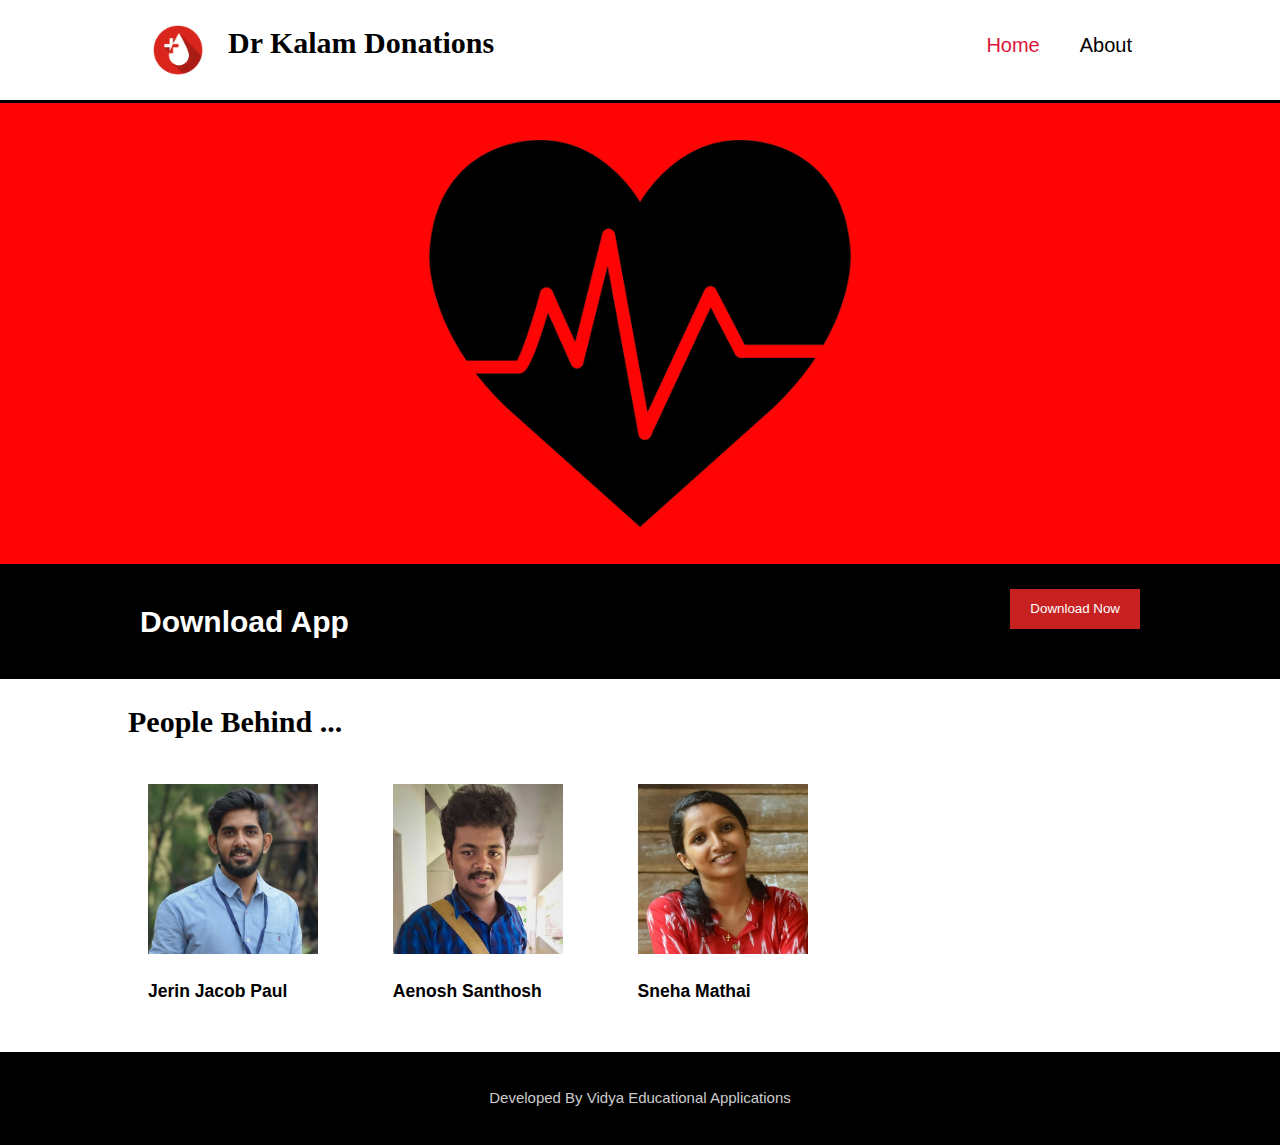
<file: index.html>
<!DOCTYPE html>
<html lang="en">
<head>
    <meta charset="UTF-8">
    <meta name="viewport" content="width=device-width, initial-scale=1.0">
    <meta http-equiv="X-UA-Compatible" content="ie=edge">
    <link rel="icon" type="image/ico" href="./img/Logotitle.ico" />
    <title>Dr Kalam Donations | Home</title>
    <link rel="stylesheet" href="./css/style.css">
</head>
<body>
    <header>
        <div class="container">
            <div id="branding">
                <img src="./img/Logo.png">
                <h1>Dr Kalam Donations</h1>
            </div>
            <nav>
                <ul>
                    <li class="current"><a href="index.html">Home</a></li>
                    <li><a href="about.html">About</a></li>
                </ul>
            </nav>
        </div>
    </header>
    <section id="showcase">
        <div class ="container">
            <img src="./img/heart.png" >
        </div>
    </section>
    <section id="newsletter">
        <div class="container" width=30%>
            <h1>Download App</h1>
            <a href="https://github.com/christopher-2000/dkd/releases/download/KalamAppV2/Kalam.apk">
                <button class="button_1">
                    <span id="drd" class="button">Download Now</span>
                </button>
            </a>
        </div>
    </section>
        <section id="boxes">
            <div class="people">
                <h1>People Behind ...</h1>
            </div>
            <div class="container2">
                
                <div class="box">
                    <img src="./img/jerin.jpeg" >
                    <h3>Jerin Jacob Paul</h3>
                </div>
                <div class="box">
                    <img src="./img/aenosh.jpeg">
                    <h3>Aenosh Santhosh</h3>
                </div>
                <div class="box">
                    <img src="./img/sneha.jpeg">
                    <h3>Sneha Mathai</h3>
                </div>
            </div>
        </section>
        <footer>
            <p>Developed By Vidya Educational Applications</p>
        </footer>
    </body>
</html>
</file>
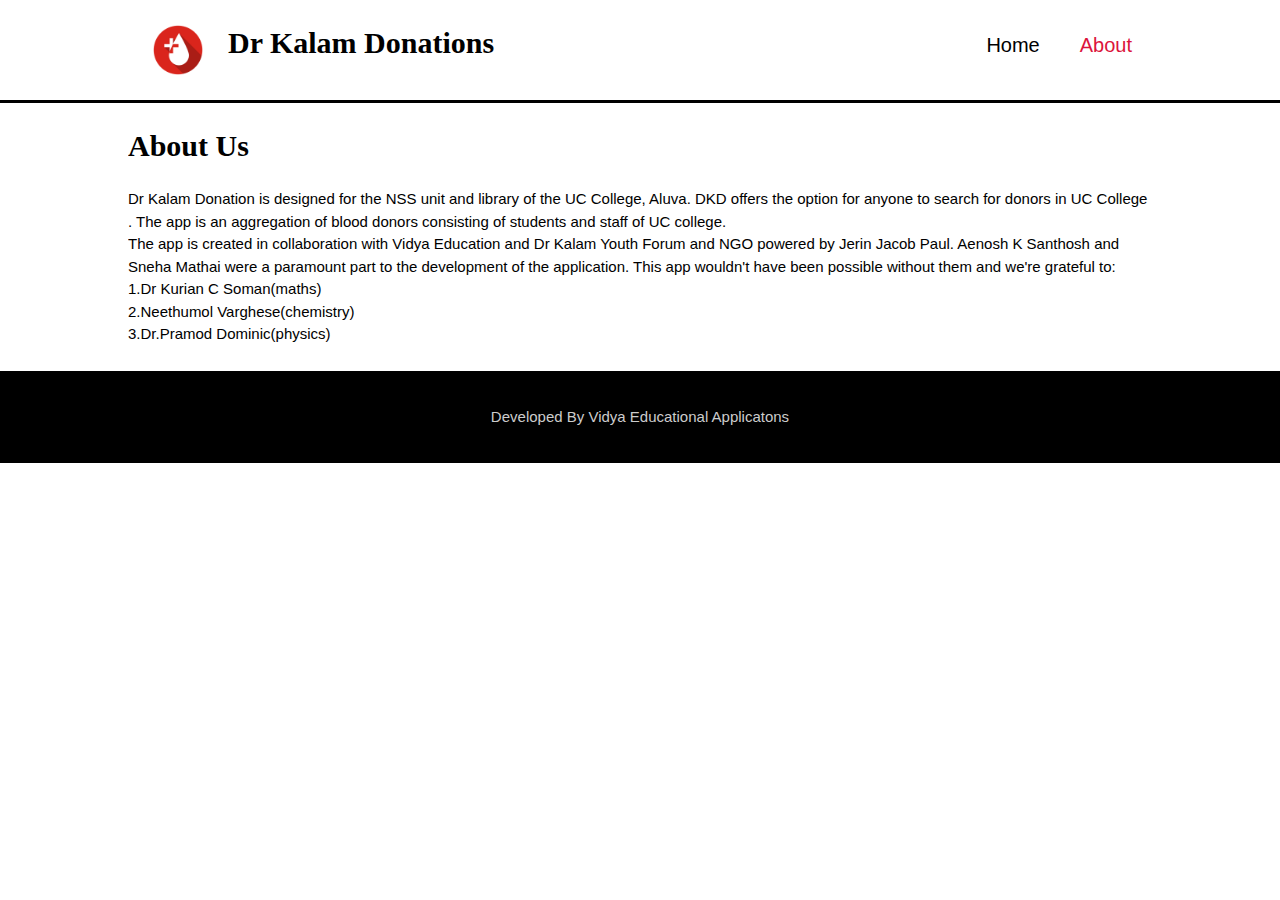
<file: about.html>
<!DOCTYPE html>
<html lang="en">
<head>
    <meta charset="UTF-8">
    <meta name="viewport" content="width=device-width, initial-scale=1.0">
    <meta http-equiv="X-UA-Compatible" content="ie=edge">
    <link rel="icon" type="image/ico" href="./img/Logotitle.ico" />
    <title>Dr Kalam Donations | About</title>
    <link rel="stylesheet" href="./css/style.css">
</head>
<body>
    <header>
        <div class="container">
            <div id="branding">
                <img src="./img/Logo.png">
                <h1>Dr Kalam Donations</h1>
            </div>
            <nav>
                <ul>
                    <li><a href="index.html">Home</a></li>
                    <li class="current"><a href="about.html">About</a></li>
                </ul>
            </nav>
        </div>
    </header>
    <section id="main">
        <div class="container">
            <article id="main_class">
                <h1 class="main_title">About Us</h1>
                <p>
                    Dr Kalam Donation is designed for the NSS unit and library of the UC College, Aluva. DKD offers the option for anyone to search for donors in UC College .
                    The app is an aggregation of blood donors consisting of students and staff of UC college.</b><br>The app is created in collaboration with Vidya Education and Dr Kalam Youth Forum and NGO powered by Jerin Jacob Paul. Aenosh K Santhosh and Sneha Mathai were a paramount part to the development of the application. 
                    This app wouldn't have been possible without them and we're grateful to:<br>
                    1.Dr Kurian C Soman(maths)<br>
                    2.Neethumol Varghese(chemistry)<br>
                    3.Dr.Pramod Dominic(physics)
                </p>
            </article>
        </div>
    </section>
    
        
        <footer>
            <p>Developed By Vidya Educational Applicatons</p>
        </footer>
    </body>
</html>
</file>
<file: css/style.css>
body{
    font:15px/1.5 Arial,Helvetica,sans-serif;
    padding: 0;
    margin:0;
    background-color:white;

}
.container{
    width:80%;
    height:auto;
    margin: auto;
    overflow: hidden;
    display: block;
    margin-left: auto;
    margin-right: auto;
}
.container2{
    width:80%;
    height:auto;
    margin-left: auto;
    margin-right: auto;
    display: flex;
    flex-direction: row;
    flex-flow:wrap; 
}
header{
    background:white;
    color:#000000;
    padding: top 30px;
    min-height:50px;
    border-bottom:#000000 3px solid;
}

header img{
    float: left;
    padding: 25px;
    width: 50px;
}

header h1{
    float: left;
    font-size: 30px;
    font-family: Calibri;
}

header a{
    color:#000000;
    text-decoration:none;
    font-size: 20px;
}

header ul{
    margin: 0;
    padding: 0;

}
header li{
    float:left;
    display: inline;
    padding:20px 20px;
}



header nav{
    float: right;
    margin-top: 10px;
}

header .current a{
    color: crimson;
}

header a:hover{
    color:#df2b2b;
    font-weight: bold;

}
#showcase{
    min-height: 150px;
    background:#ff0404;
    border-bottom: #000000;
}
#showcase img{
    display: block;
    margin-left: auto;
    margin-right: auto;
    margin-bottom: auto;
    margin-top:auto;
    width: 45%;

}
 #newsletter{
     min-height: 10px;
     padding:15px;
     color: #ffffff;
     background: #000000;
}

#newsletter h1{
    float: left;
}
#newsletter a{
    float: right;
    margin-top: 10px;
    text-align: center;
}

ul{
    margin:0;
    padding: 0;
}

.button_1{
    height: 40px;
    background: #c72121;
    border: 0;
    padding-left:20px;
    padding-right: 20px;
    color: #ffffff;
}
#boxes{
    margin-top:20px;
}
#boxes .people{
    width: 80%;
    margin-left: auto;
    margin-right: auto;
}

#boxes .people h1{
        font-size: 30px;
        font-family: Calibri;
        color:#000000;

}

#boxes .box{
    float: left;
    width:20%;
    padding:20px;
}
#boxes .box h3{
    color:#000000;
}

#boxes .box img{
    width: 170px;
    height: 170px;
}
@media screen and (max-width:1200px){
    #boxes .box{
        width:40%;
    }
}
@media screen and (max-width:600px){
    #boxes .box{
        width:40%;
    }
}
footer{
    padding: 20px;
    margin-top: 10px;
    color: #cccccc;
    background-color: #000000;
    text-align: center;
    text

}
/* About */
#main_class h1{
    font-size: 30px;
    font-family: Calibri;
}
</file>
